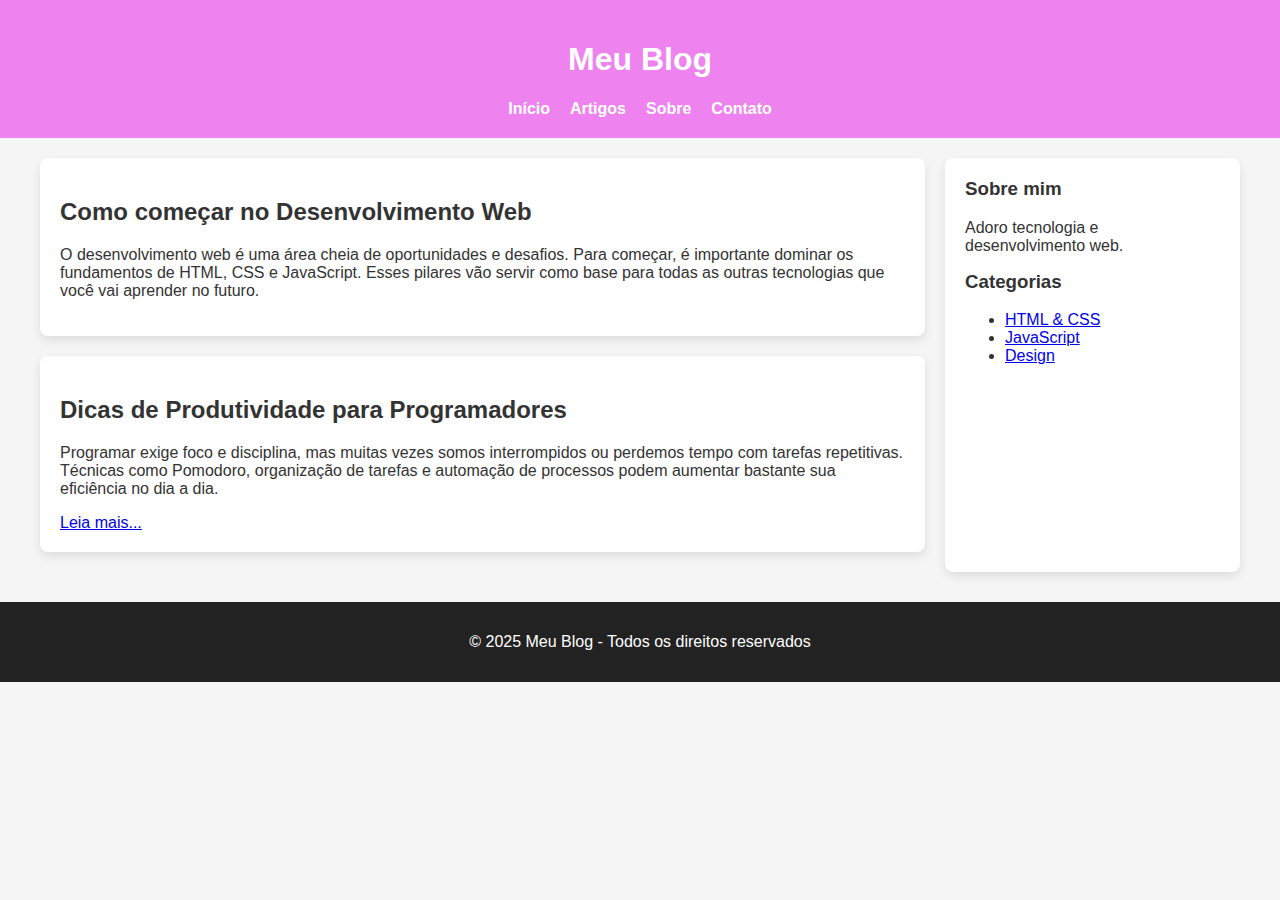
<file: atv responsividade/blog/index.html>
<!DOCTYPE html>
<html lang="pt-BR">
<head>
  <meta charset="UTF-8">
  <meta name="viewport" content="width=device-width, initial-scale=1.0">
  <title>Layout de Blog Responsivo</title>
  <link rel="stylesheet" href="style.css">
  <link rel="shortcut icon" href="favicon.ico" type="image/x-icon">
</head>
<body>
  <header class="topo">
    <h1>Meu Blog</h1>
    <nav>
      <ul class="menu">
        <li><a href="#">Início</a></li>
        <li><a href="#">Artigos</a></li>
        <li><a href="#">Sobre</a></li>
        <li><a href="#">Contato</a></li>
      </ul>
    </nav>
  </header>

  <main class="container">
    <section class="conteudo">
      <article>
       <h2>Como começar no Desenvolvimento Web</h2>
        <p>
          O desenvolvimento web é uma área cheia de oportunidades e desafios. 
          Para começar, é importante dominar os fundamentos de HTML, CSS e JavaScript. 
          Esses pilares vão servir como base para todas as outras tecnologias que você vai aprender no futuro.
        </p>
      </article>

      <article>
        <h2>Dicas de Produtividade para Programadores</h2>
        <p>
          Programar exige foco e disciplina, mas muitas vezes somos interrompidos ou 
          perdemos tempo com tarefas repetitivas. Técnicas como Pomodoro, organização de tarefas e 
          automação de processos podem aumentar bastante sua eficiência no dia a dia.
        </p>
        <a href="https://www.rocketseat.com.br/blog/artigos/post/hacks-produtividade-desenvolvedores">Leia mais...</a>
      </article>
    </section>

    <aside class="sidebar">
      <h3>Sobre mim</h3>
      <p>Adoro tecnologia e desenvolvimento web.</p>
      <h3>Categorias</h3>
      <ul>
        <li><a href="https://www.w3schools.com/html/html_css.asp">HTML & CSS</a></li>
        <li><a href="https://www.w3schools.com/js/default.asp">JavaScript</a></li>
        <li><a href="https://www.figma.com/pt-br/web-design/">Design</a></li>
      </ul>
    </aside>
  </main>

  <footer class="rodape">
    <p>&copy; 2025 Meu Blog - Todos os direitos reservados</p>
  </footer>
</body>
</html>
</file>
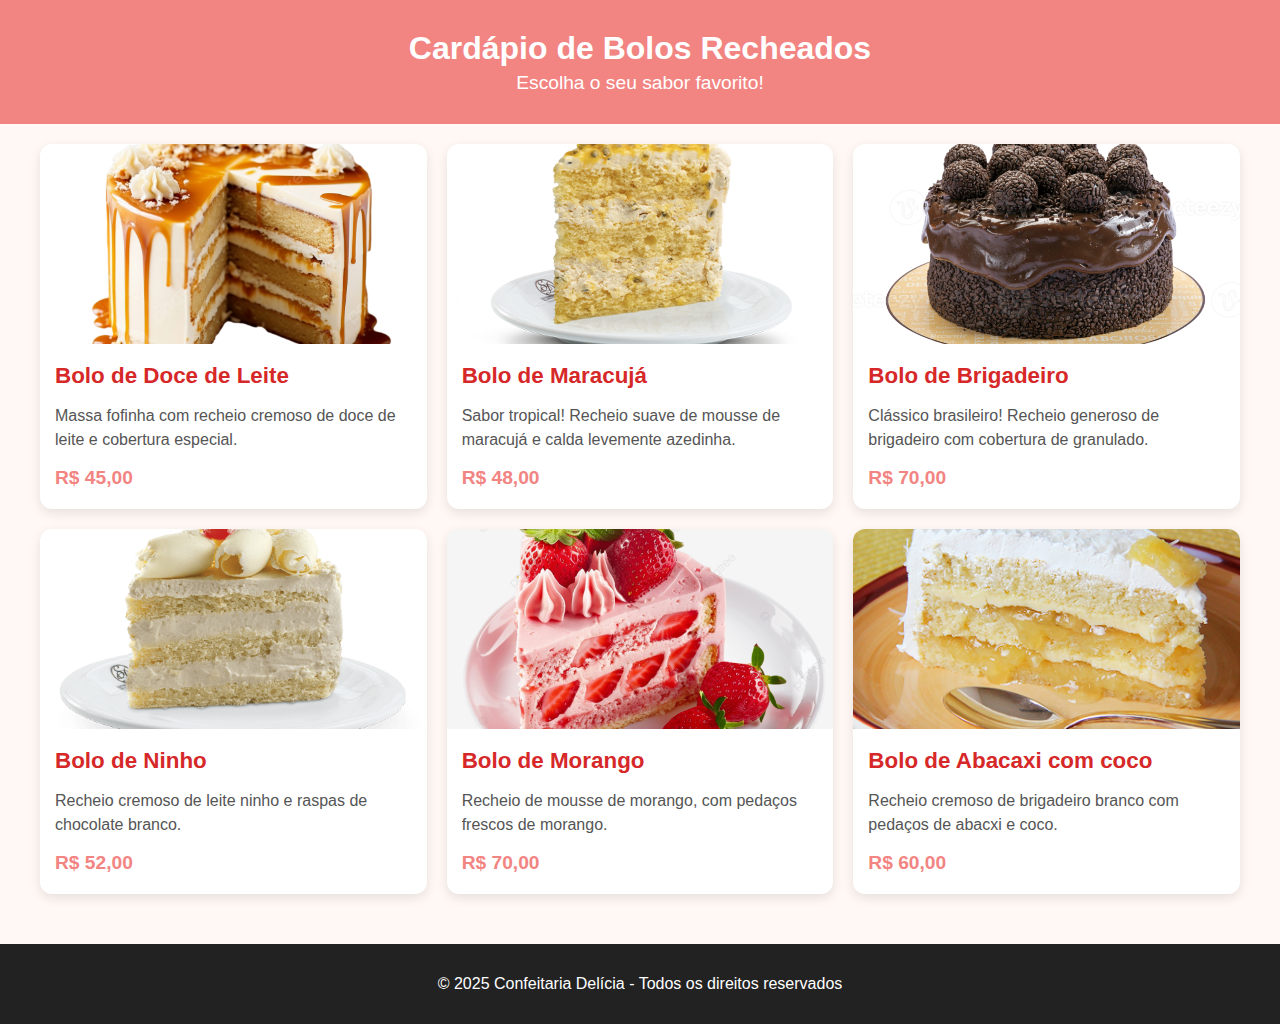
<file: atv responsividade/cardapio/index.html>
<!DOCTYPE html>
<html lang="pt-BR">
<head>
  <meta charset="UTF-8">
  <meta name="viewport" content="width=device-width, initial-scale=1.0">
  <title>Cardápio de Bolos</title>
  <link rel="stylesheet" href="style.css">
  <link rel="shortcut icon" href="favicon.ico" type="image/x-icon">
</head>
<body>
  <header class="topo">
    <h1>Cardápio de Bolos Recheados</h1>
    <p>Escolha o seu sabor favorito!</p>
  </header>

  <main>
    <section class="cardapio">
      <article class="card">
        <img src="doceleite.png" alt="Bolo de Doce de Leite">
        <h2>Bolo de Doce de Leite</h2>
        <p>Massa fofinha com recheio cremoso de doce de leite e cobertura especial.</p>
        <span class="preco">R$ 45,00</span>
      </article>

      <article class="card">
        <img src="maracuja.png" alt="Bolo de Maracujá">
        <h2>Bolo de Maracujá</h2>
        <p>Sabor tropical! Recheio suave de mousse de maracujá e calda levemente azedinha.</p>
        <span class="preco">R$ 48,00</span>
      </article>

      <article class="card">
        <img src="brigadeirao.png" alt="Bolo de Brigadeiro">
        <h2>Bolo de Brigadeiro</h2>
        <p>Clássico brasileiro! Recheio generoso de brigadeiro com cobertura de granulado.</p>
        <span class="preco">R$ 70,00</span>
      </article>

      <article class="card">
        <img src="ninho.png" alt="Bolo de Ninho com Morango">
        <h2>Bolo de Ninho </h2>
        <p>Recheio cremoso de leite ninho e raspas de chocolate branco.</p>
        <span class="preco">R$ 52,00</span>
      </article>

       <article class="card">
        <img src="morango.png" alt="Bolo de morango">
        <h2>Bolo de Morango</h2>
        <p>Recheio de mousse de morango, com pedaços frescos de morango.</p>
        <span class="preco">R$ 70,00</span>
      </article>
      
      <article class="card">
        <img src="bolo-abacaxi-com-coco-.png" alt="Bolo de abacaxi">
        <h2>Bolo de Abacaxi com coco</h2>
        <p>Recheio cremoso de brigadeiro branco com pedaços de abacxi e coco.</p>
        <span class="preco">R$ 60,00</span>
      </article>

    </section>
  </main>

  <footer class="rodape">
    <p>&copy; 2025 Confeitaria Delícia - Todos os direitos reservados</p>
  </footer>
</body>
</html>
</file>
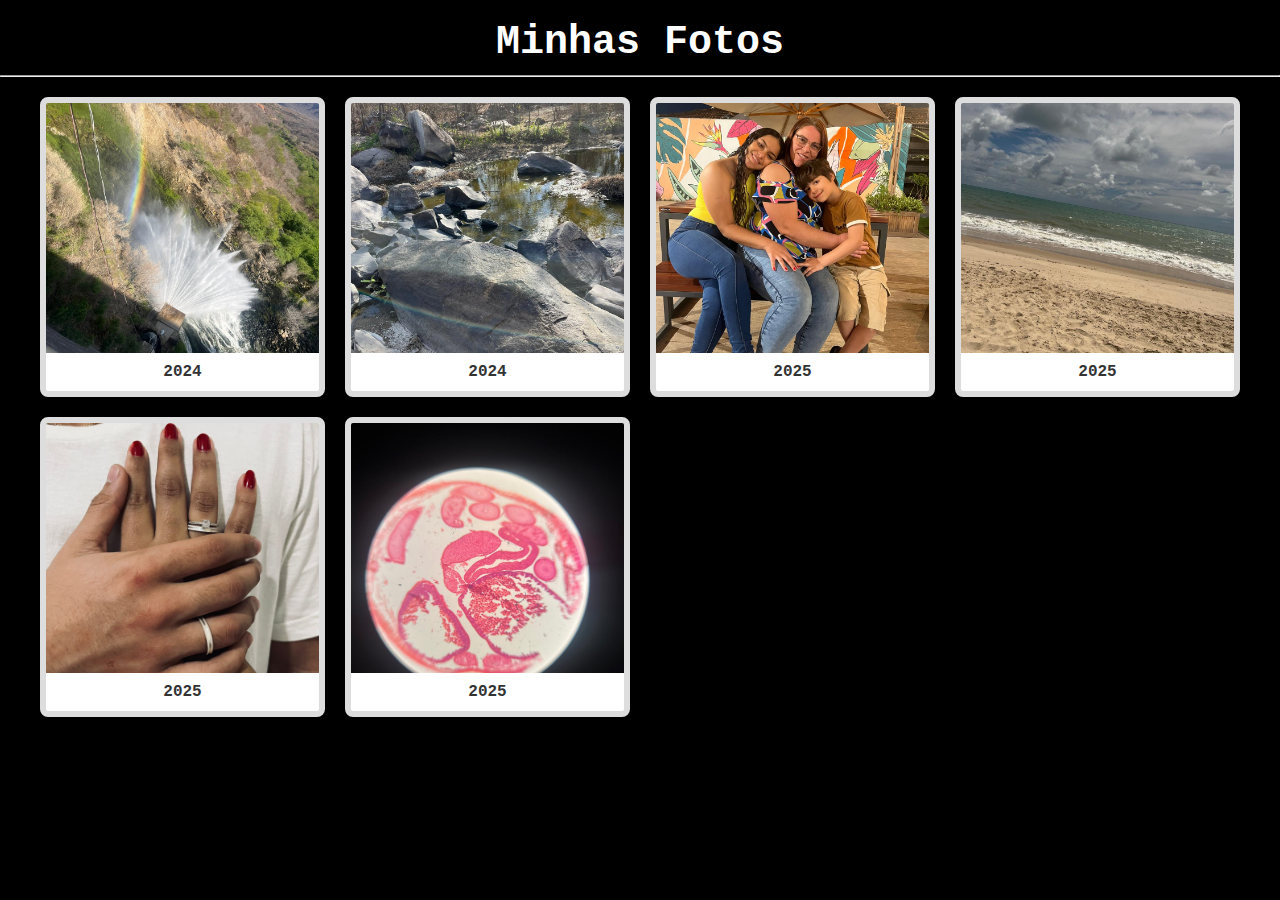
<file: atv responsividade/galeria de img/index.html>
<!DOCTYPE html>
<html lang="pt-br">
<head>
    <meta charset="UTF-8">
    <meta name="viewport" content="width=device-width, initial-scale=1.0">
    <link rel="stylesheet" href="style.css">
    <link rel="shortcut icon" href="favicon.ico" type="image/x-icon">
    <title>Galeria</title>
</head>
<body>
    <h1>Minhas Fotos</h1>
    <hr>
    <!-- hr é uma linha para colocar embaixo e separar -->
     <div class="container">
        <div class="fotos">
            <img src="ft1.jpeg" alt="Foto1">
            <p>2024</p>
        </div>
        <div class="fotos">  
            <img src="ft3.jpeg"Foto2">
            <p>2024</p>
        </div>
         <div class="fotos">  
            <img src="ft7.jpeg" alt="Foto3">
            <p>2025</p>
        </div>
        <div class="fotos">  
            <img src="ft4.jpeg" alt="Foto4">
            <p>2025</p>
        </div>
      <div class="fotos">  
            <img src="foto3.jpeg" alt="Foto5">
            <p>2025</p>
        </div>
        <div class="fotos">  
            <img src="ft6.jpeg" alt="Foto6">
            <p>2025</p>
        </div>

     </div>
</body>
</html>
</file>
<file: atv responsividade/blog/style.css>
body {
  margin: 0;
  font-family: Arial, sans-serif;
  background: #f5f5f5;
  color: #333;
}

.topo {
  background: violet;
  color: white;
  padding: 20px;
  text-align: center;
}

.menu {
  list-style: none;
  padding: 0;
  margin: 10px 0 0;
  display: flex;
  justify-content: center;
  gap: 20px;
}

.menu a {
  color: white;
  text-decoration: none;
  font-weight: bold;
  transition: all 0.7s;
}

.menu a:hover {
  text-decoration: underline;
  cursor: pointer;
  opacity: 0.5;
}

.container {
  display: grid;
  grid-template-columns: 3fr 1fr; /* Conteúdo + Sidebar */
  gap: 20px;
  max-width: 1200px;
  margin: 20px auto;
  padding: 0 20px;
}

.conteudo article {
  background: white;
  padding: 20px;
  margin-bottom: 20px;
  border-radius: 8px;
  box-shadow: 0 4px 10px rgba(0,0,0,0.1);
}

.sidebar {
  background: white;
  padding: 20px;
  border-radius: 8px;
  box-shadow: 0 4px 10px rgba(0,0,0,0.1);
}

.sidebar h3 {
  margin-top: 0;
}

.rodape {
  background: #222;
  color: white;
  text-align: center;
  padding: 15px;
  margin-top: 30px;
}

@media (max-width: 768px) {
  .container {
    grid-template-columns: 1fr; /* Empilha */
  }

  .sidebar {
    margin-top: 20px;
  }

  .menu {
    flex-direction: column;
    gap: 10px;
  }
}
</file>
<file: atv responsividade/cardapio/style.css>
body {
  margin: 0;
  font-family: 'Segoe UI', Arial, sans-serif;
  background: #fff8f5;
  color: #333;
}

.topo {
  text-align: center;
  background: #f28482; 
  color: white;
  padding: 30px 20px;
}

.topo h1 {
  margin: 0;
  font-size: 2rem;
}

.topo p {
  margin: 5px 0 0;
  font-size: 1.2rem;
}

.cardapio {
  display: grid;
  gap: 20px;
  padding: 20px;
  max-width: 1200px;
  margin: 0 auto;
}

/* Cards */
.card {
  background: white;
  border-radius: 12px;
  overflow: hidden;
  box-shadow: 0 4px 12px rgba(0,0,0,0.1);
  transition: transform 0.3s, box-shadow 0.3s;
}

.card img {
  width: 100%;
  height: 200px;
  object-fit: cover;
}

.card h2 {
  margin: 15px;
  font-size: 1.4rem;
  color: #d62828;
}

.card p {
  margin: 0 15px 15px;
  color: #555;
  line-height: 1.5;
}

.card .preco {
  display: block;
  margin: 0 15px 20px;
  font-weight: bold;
  font-size: 1.2rem;
  color: #f28482;
}

.card:hover {
  transform: translateY(-5px);
  box-shadow: 0 8px 20px rgba(0,0,0,0.2);
}

@media (min-width: 1024px) {
  .cardapio {
    grid-template-columns: repeat(3, 1fr); /* para ficar 3 colunas no computador */
  }
}

@media (min-width: 768px) and (max-width: 1023px) {
  .cardapio {
    grid-template-columns: repeat(2, 1fr); /* para ficar 2 colunas no tablet */
  }
}

@media (max-width: 767px) {
  .cardapio {
    grid-template-columns: 1fr; /* para ficar 1 coluna no celular*/
  }
}

.rodape {
  text-align: center;
  background: #222;
  color: white;
  padding: 15px;
  margin-top: 30px;
}
</file>
<file: atv responsividade/galeria de img/style.css>
body {
    background-color: black;
    margin: 0;
}

.container {
    display: grid;
    grid-template-columns: repeat(auto-fit, minmax(200px, 1fr));
    gap: 20px; 
    width: 100%;    
    max-width: 1200px; 
    margin: 20px auto; 
    padding: 0 10px;
}

.fotos {
    background-color: #fff;
    border: 6px solid #ddd;
    display: flex;
    flex-direction: column;
    justify-content: space-between;
    box-shadow: 0px 6px 15px rgba(0,0,0,0.3);
    border-radius: 8px;
    overflow: hidden;
    transition: transform 0.3s ease;
}

.fotos:hover {
    transform: scale(1.05);
}


.fotos img {
    width: 100%;
    height: 250px; 
    object-fit: cover; /* corta o excesso sem distorcer a imagem */
    display: block;
}


.fotos p {
    margin: 10px 0;
    text-align: center;
    font-weight: bold;
    font-family: 'Courier New', Courier, monospace;
    color: #333;
}


h1 {
    margin: 20px 0 10px;
    text-align: center;
    color: #fff;
    font-family: 'Courier New', Courier, monospace;
    font-size: 2.5rem;
}

@media (min-width: 1025px) { 
    .container {
        grid-template-columns: repeat(4, 1fr); 
    }
}

@media (min-width: 601px) and (max-width: 1024px) { 
    .container {
        grid-template-columns: repeat(2, 1fr);
    }
}

@media (max-width: 600px) { 
    .container {
        grid-template-columns: 1fr;
    }
}
</file>
